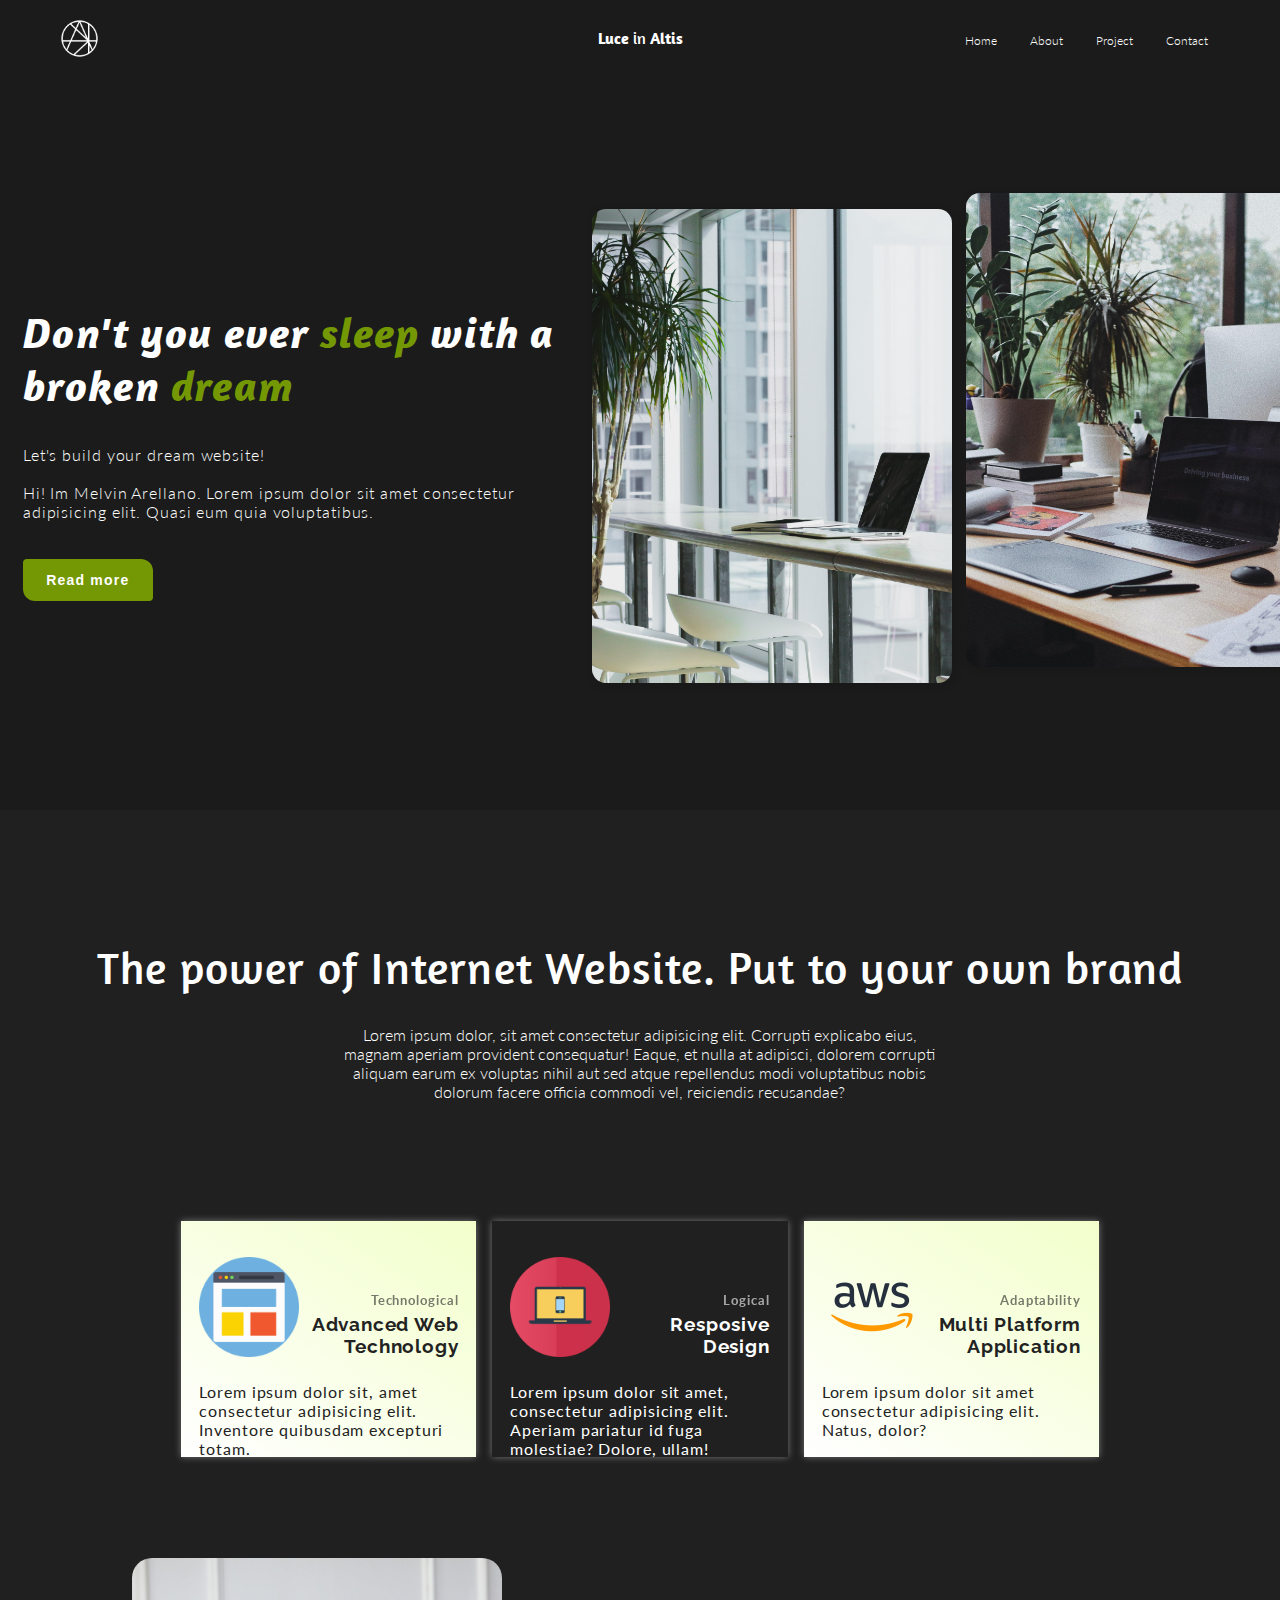
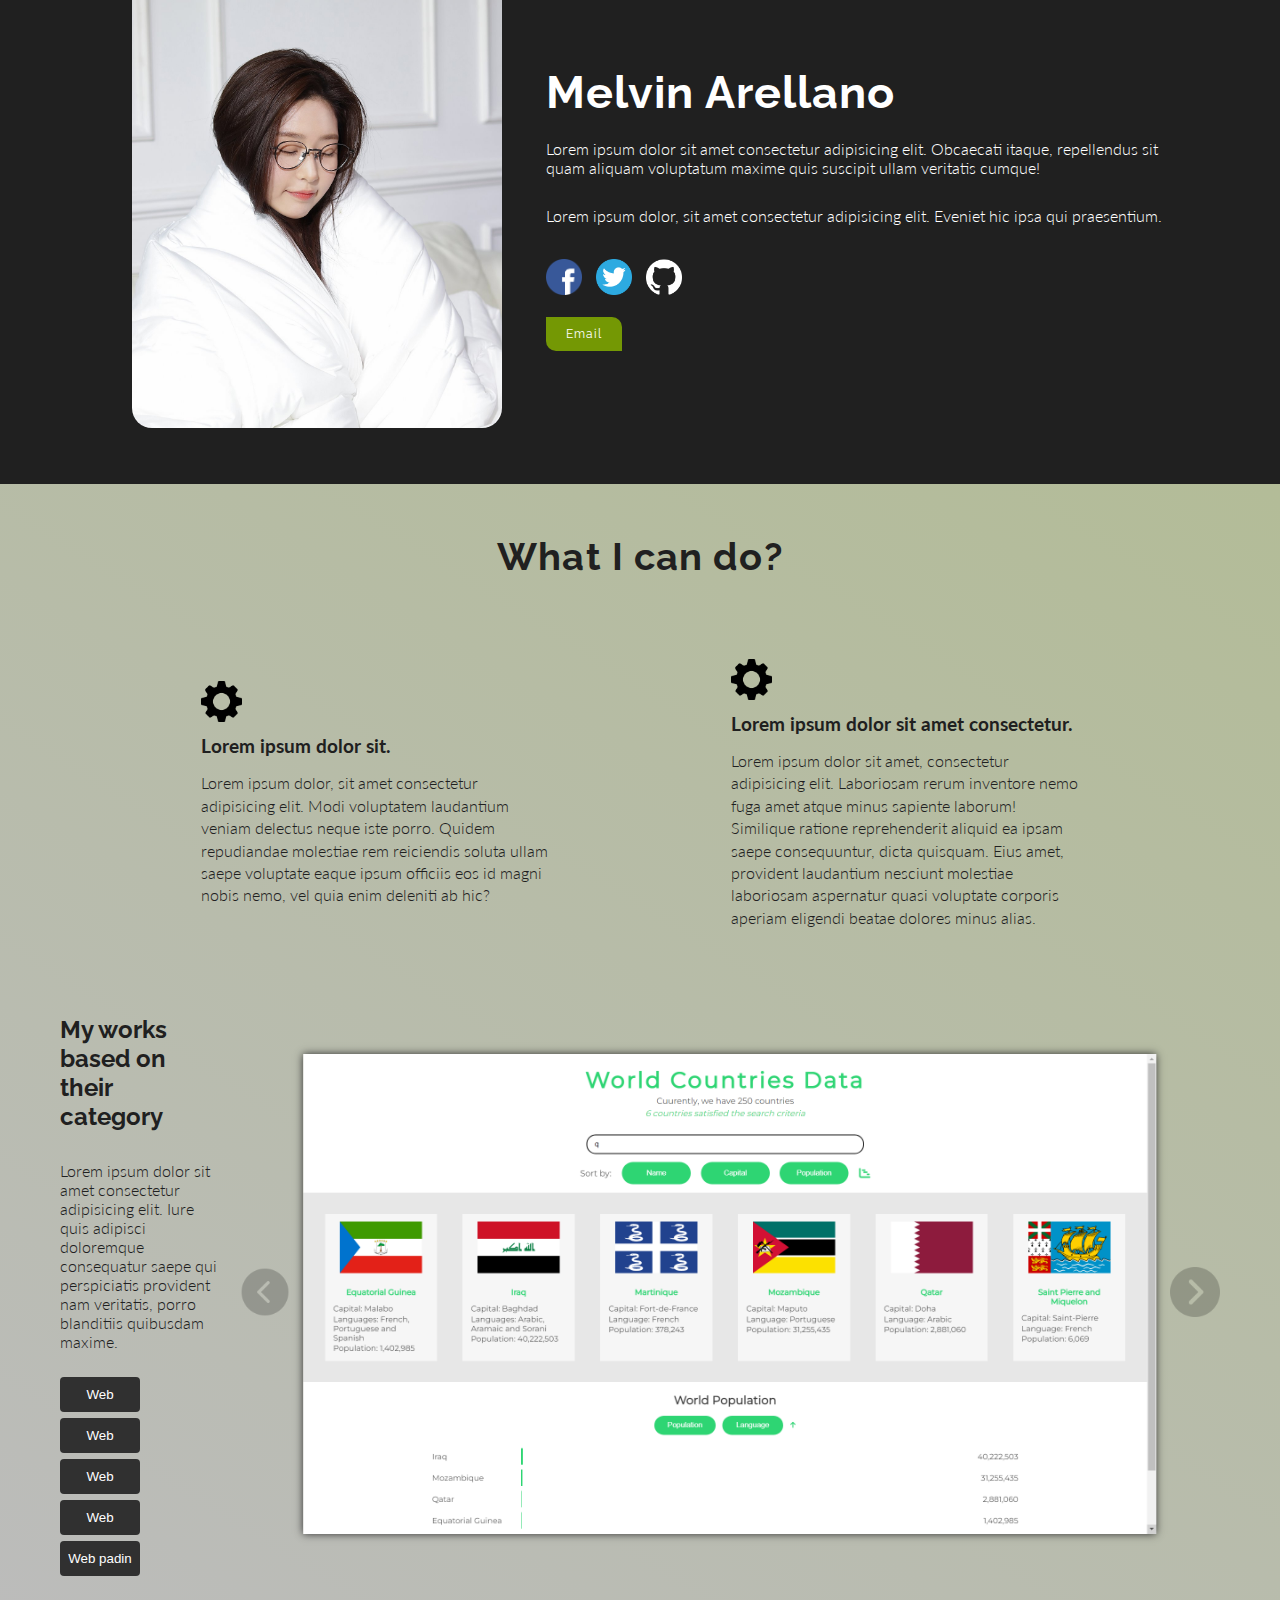
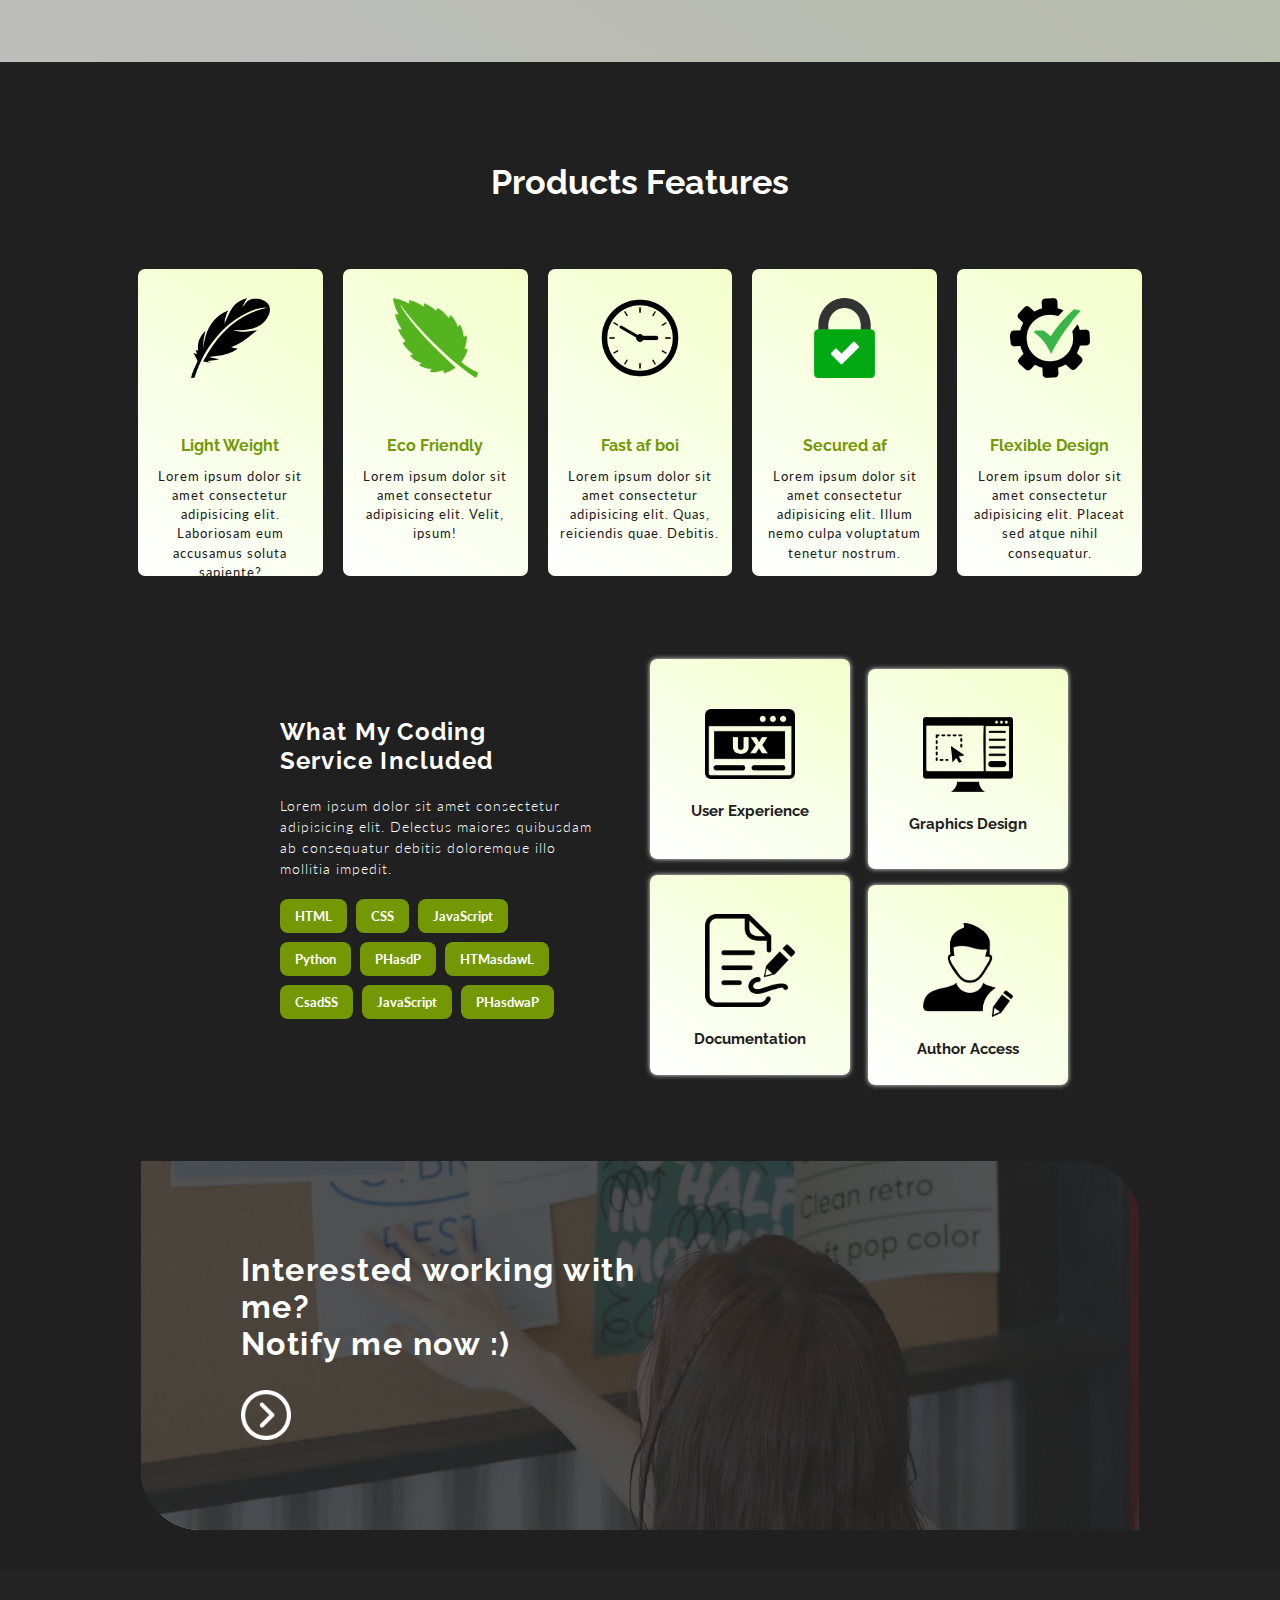
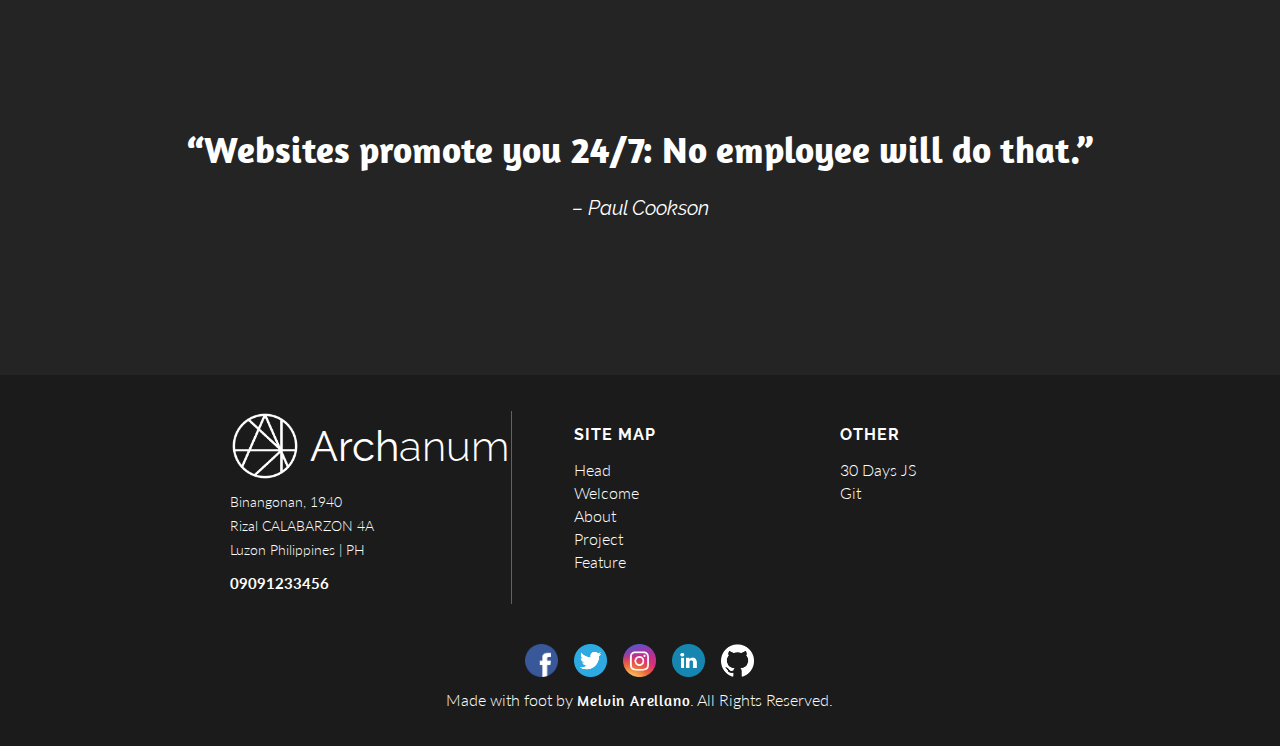
<file: index.html>
<!DOCTYPE html>
<html lang="en">
<head>
    <meta charset="UTF-8">
    <meta http-equiv="X-UA-Compatible" content="IE=edge">
    <meta name="viewport" content="width=device-width, initial-scale=1.0">
    <meta name="theme-color" content="#749804ff">
    <meta name ="msapplication-navbutton-color" content="#749804ff">
    <title>Home - Archanum</title>
    <link rel="stylesheet" href="res/css/default-index.css">
    <link rel="icon" href="res/img/icon.png">
    <script src="https://ajax.googleapis.com/ajax/libs/jquery/3.3.1/jquery.min.js"></script>
</head>
<body>
    <!-- <div class="error">
        <p>This website is not responsive at not suitable for below 1080p. Wip -aq e2</p>
    </div> -->
    <header id="forHead">
        <div class="header-upper">
            <div class="head-logo">
                <img src="res/img/arkanum-logo-w.png" alt="">
            </div>
            <div class="head-title">
                <p><span>Luce</span> in <span>Altis</span></p>
            </div>
            <div class="head-nav">
                <ul class="short">
                    <li><a href="#">Home</a></li>
                    <li><a href="#about">About</a></li>
                    <li><a href="#project">Project</a></li>
                    <li><a href="#contact">Contact</a></li>
                </ul>
            </div>
        </div>
        <div class="header-lower">
            <div class="head-banner-text">
                <h1>Don't you ever <span class="green">sleep</span> with a broken <span class="green">dream</span></h1>
                <p>Let's build your dream website!</p>
                <br>
                <p>Hi! Im Melvin Arellano. Lorem ipsum dolor sit amet consectetur adipisicing elit. Quasi eum quia voluptatibus.</p>
                <input type="button" class="green bg" value="Read more">
            </div>
            <div class="head-banner-img">
                <div class="head-banner-src first-img">
                    <img src="res/img/a1.jpg" alt="">
                </div>
                <div class="head-banner-src second-img">
                    <img src="res/img/a4.jpg" alt="">
                </div>
            </div>
        </div>
    </header>

    <main>
        <section id="welcome" class="banner-one">
            <div class="banner-one-upper">
                <h1>The power of Internet Website. Put to your own brand</h1>
                <p>Lorem ipsum dolor, sit amet consectetur adipisicing elit. Corrupti explicabo eius, magnam aperiam provident consequatur! Eaque, et nulla at adipisci, dolorem corrupti aliquam earum ex voluptas nihil aut sed atque repellendus modi voluptatibus nobis dolorum facere officia commodi vel, reiciendis recusandae?</p>
            </div>
            <div class="banner-one-lower">
                <div class="lower-right">
                    <div class="lower-right-skill marked">
                        <div class="lower-right-skill-title">
                            <img src="res/img/web-ico.png" alt="">
                            <div>
                                <h5>Technological</h5>
                                <h3>Advanced Web Technology</h3>
                            </div>
                        </div>
                        <p>Lorem ipsum dolor sit, amet consectetur adipisicing elit. Inventore quibusdam excepturi totam.</p>
                    </div>
                    <div class="lower-right-skill">
                        <div class="lower-right-skill-title">
                            <img src="res/img/responsive-ico.png" alt="">
                            <div>
                                <h5>Logical</h5>
                                <h3>Resposive Design</h3>
                            </div>
                        </div>
                        <p>Lorem ipsum dolor sit amet, consectetur adipisicing elit. Aperiam pariatur id fuga molestiae? Dolore, ullam!</p>
                    </div>
                    <div class="lower-right-skill marked">
                        <div class="lower-right-skill-title">
                            <img src="res/img/aws-ico.png" alt="">
                            <div>
                                <h5>Adaptability</h5>
                                <h3>Multi Platform Application</h3>
                            </div>
                        </div>
                        <p>Lorem ipsum dolor sit amet consectetur adipisicing elit. Natus, dolor?</p>
                    </div>
                </div>

                <div id="about" class="lower-left">
                    <div class="lower-left-pf">
                        <div class="lower-left-img">
                            <img src="res/img/heading-human2.jpg" alt="">
                        </div>
                        <div class="lower-left-info">
                            <h1>Melvin Arellano</h1>
                            <p>Lorem ipsum dolor sit amet consectetur adipisicing elit. Obcaecati itaque, repellendus sit quam aliquam voluptatum maxime quis suscipit ullam veritatis cumque!</p>
                            <br>
                            <p>Lorem ipsum dolor, sit amet consectetur adipisicing elit. Eveniet hic ipsa qui praesentium.</p>
                            <div class="link">
                                <a href="https://www.facebook.com/mlvnrlln/"><img src="res/img/fb.png" alt=""></a>
                                <a href="https://twitter.com/minju_official_"><img src="res/img/tw.png" alt=""></a>
                                <a href="https://github.com/Boreumdal"><img src="res/img/git.png" class="inverted" style="filter: invert();" alt=""></a>
                            </div>
                            <a class="pf-email" href="#contact">Email</a>
                        </div>
                        
                    </div>
                </div>

            </div>
        </section>

        <section id="project" class="projects">
            <div class="project-container">
                <div class="project-title">
                    <h1>What I can do?</h1>
                </div>
                <div class="project-text">
                    <div class="project-text-one">
                        <img src="res/img/gear.png" alt="">
                        <h3>Lorem ipsum dolor sit.</h3>
                        <p>Lorem ipsum dolor, sit amet consectetur adipisicing elit. Modi voluptatem laudantium veniam delectus neque iste porro. Quidem repudiandae molestiae rem reiciendis soluta ullam saepe voluptate eaque ipsum officiis eos id magni nobis nemo, vel quia enim deleniti ab hic?</p>
                    </div>
                    <div class="project-text-two">
                        <img src="res/img/gear.png" alt="">
                        <h3>Lorem ipsum dolor sit amet consectetur.</h3>
                        <p>Lorem ipsum dolor sit amet, consectetur adipisicing elit. Laboriosam rerum inventore nemo fuga amet atque minus sapiente laborum! Similique ratione reprehenderit aliquid ea ipsam saepe consequuntur, dicta quisquam. Eius amet, provident laudantium nesciunt molestiae laboriosam aspernatur quasi voluptate corporis aperiam eligendi beatae dolores minus alias.</p>
                    </div>
                </div>
                <div class="works">
                    <div class="project-nav">
                        <h2>My works based on their category</h2>
                        <p>Lorem ipsum dolor sit amet consectetur adipisicing elit. Iure quis adipisci doloremque consequatur saepe qui perspiciatis provident nam veritatis, porro blanditiis quibusdam maxime.</p>
                        <ul class="work-category">
                            <li><button>Web</button></li>
                            <li><button>Web</button></li>
                            <li><button>Web</button></li>
                            <li><button>Web</button></li>
                            <li><button>Web padin</button></li>
                        </ul>
                    </div>
                    <div class="project-gallery">

                        <div class="project-btn-container">
                            <button class="project-btn" data-btn-position="left">
                                <img src="res/img/left.png" alt="">
                            </button>
                        </div>

                        <ul class="project-img">
                            <li data-screen><img src="res/img/peek1.png" alt=""></li>
                            <li><img src="res/img/peek2.png" alt=""></li>
                            <li><img src="res/img/peek3.png" alt=""></li>
                        </ul>

                        <div class="project-btn-container">
                            <button class="project-btn" data-btn-position="right">
                                <img src="res/img/right.png" alt="">
                            </button>
                        </div>
                    </div>
                </div>
                
            </div>
        </section>

        <section id="benefit" class="benefit">
                <div class="advantage">
                    <div class="title">
                        <h2>Products Features</h2>
                    </div>
                    <div class="advantage-container">
                        <div class="advantage-item">
                            <div class="img-container">
                                <img src="res/img/light.png" alt="">
                            </div>
                            <div class="text-container">
                                <h4>Light Weight</h4>
                                <p>Lorem ipsum dolor sit amet consectetur adipisicing elit. Laboriosam eum accusamus soluta sapiente?</p>
                            </div>
                        </div>
                        <div class="advantage-item">
                            <div class="img-container">
                                <img src="res/img/eco.png" alt="">
                            </div>
                            <div class="text-container">
                                <h4>Eco Friendly</h4>
                                <p>Lorem ipsum dolor sit amet consectetur adipisicing elit. Velit, ipsum!</p>
                            </div>
                        </div>
                        <div class="advantage-item">
                            <div class="img-container">
                                <img src="res/img/fast.png" alt="">
                            </div>
                            <div class="text-container">
                                <h4>Fast af boi</h4>
                                <p>Lorem ipsum dolor sit amet consectetur adipisicing elit. Quas, reiciendis quae. Debitis.</p>
                            </div>
                        </div>
                        <div class="advantage-item">
                            <div class="img-container">
                                <img src="res/img/secured.png" alt="">
                            </div>
                            <div class="text-container">
                                <h4>Secured af</h4>
                                <p>Lorem ipsum dolor sit amet consectetur adipisicing elit. Illum nemo culpa voluptatum tenetur nostrum.</p>
                            </div>
                        </div>
                        <div class="advantage-item">
                            <div class="img-container">
                                <img src="res/img/flex.png" alt="">
                            </div>
                            <div class="text-container">
                                <h4>Flexible Design</h4>
                                <p>Lorem ipsum dolor sit amet consectetur adipisicing elit. Placeat sed atque nihil consequatur.</p>
                            </div>
                        </div>
                    </div>
                </div>
                <div class="include">
                    <div class="include-text-container">
                        <h2>What My Coding Service Included</h2>
                        <p>Lorem ipsum dolor sit amet consectetur adipisicing elit. Delectus maiores quibusdam ab consequatur debitis doloremque illo mollitia impedit.</p>
                        <div class="include-tags">
                            <div class="tag">HTML</div>
                            <div class="tag">CSS</div>
                            <div class="tag">JavaScript</div>
                            <div class="tag">Python</div>
                            <div class="tag">PHasdP</div>
                            <div class="tag">HTMasdawL</div>
                            <div class="tag">CsadSS</div>
                            <div class="tag">JavaScript</div>
                            <div class="tag">PHasdwaP</div>
                        </div>
                    </div>
                    <div class="include-card-container">
                        <div class="include-card-left">
                            <div class="include-card">
                                <img src="res/img/website-ux-icon.png" alt="">
                                <h4>User Experience</h4>
                            </div>
                            <div class="include-card">
                                <img src="res/img/document-edit-icon.png" alt="">
                                <h4>Documentation</h4>
                            </div>
                        </div>
                        <div class="include-card-right">
                            <div class="include-card">
                                <img src="res/img/graphic-design-icon.png" alt="">
                                <h4>Graphics Design</h4>
                            </div>
                            <div class="include-card">
                                <img src="res/img/writer-blogger-author-icon.png" alt="">
                                <h4>Author Access</h4>
                            </div>
                        </div>
                    </div>
                </div>
        </section>

        <section id="contact" class="interested">
            <div class="interested-container">
                <div class="interested-title">
                    <h2>Interested working with me?<br>Notify me now :)</h2>
                    <button id="interest-btn"><img src="res/img/next.png" alt=""></button>
                </div>
                <div class="interested-form">
                    <form action="#">
                        <label for="Name">Name: </label>
                        <input type="text" placeholder="Your name">
                        <label for="Email">Email: </label>
                        <input type="email" placeholder="Your email">

                        <button class="submit"><img src="res/img/email.png" alt=""></button>

                    </form>
                </div>
                
            </div>
        </section>

        <section class="remarks">
            <div class="remarks-container">
                <h1>“Websites promote you 24/7: No employee will do that.”</h1>
                <h2>– Paul Cookson</h2>
            </div>
        </section>
    </main>

    <footer>
        <div class="foot-info">
            <div class="addr">
                <div class="title">
                    <img src="res/img/arkanum-logo-w.png" alt="">
                    <p><strong>Arch</strong>anum</p>
                </div>
                <div class="title-addr">
                    <p>Binangonan, 1940<br>Rizal CALABARZON 4A<br>Luzon Philippines | PH</p>
                    <p class="contact-num">09091233456</p>
                </div>
                
            </div>
            <div class="shortcut">
                <div class="map">
                    <h4>SITE MAP</h4>
                    <ul><a href="#"></a>
                        <li><a href="#forHead">Head</a></li>
                        <li><a href="#welcome">Welcome</a></li>
                        <li><a href="#about">About</a></li>
                        <li><a href="#project">Project</a></li>
                        <li><a href="#benefit">Feature</a></li>
                    </ul>
                </div>
                <div class="res">
                    <h4>OTHER</h4>
                    <ul>
                        <li><a href="sub/30days/index.html">30 Days JS</a></li>
                        <li><a href="https://github.com/">Git</a></li>
                    </ul>
                </div>
            </div>
            
        </div>
        <div class="foot-cred">
            <ul class="social">
                <li><a href="https://www.facebook.com/mlvnrlln/"><img src="res/img/fb.png" alt=""></a></li>
                <li><a href="https://twitter.com/minju_official_"><img src="res/img/tw.png" alt=""></a></li>
                <li><a href="https://www.instagram.com/mlvnrlln/?hl=en"><img src="res/img/ig.png" alt=""></a></li>
                <li><a href="#"><img src="res/img/linkedin.png" alt=""></a></li>
                <li><a href="https://github.com/Boreumdal"><img src="res/img/git.png" style="filter: invert(100%);" alt=""></a></li>
            </ul>
            <p>Made with foot by <strong>Melvin Arellano</strong>. All Rights Reserved.</p>
        </div>
    </footer>

    <script src="res/script/default-index.js"></script>
</body>
</html>
</file>
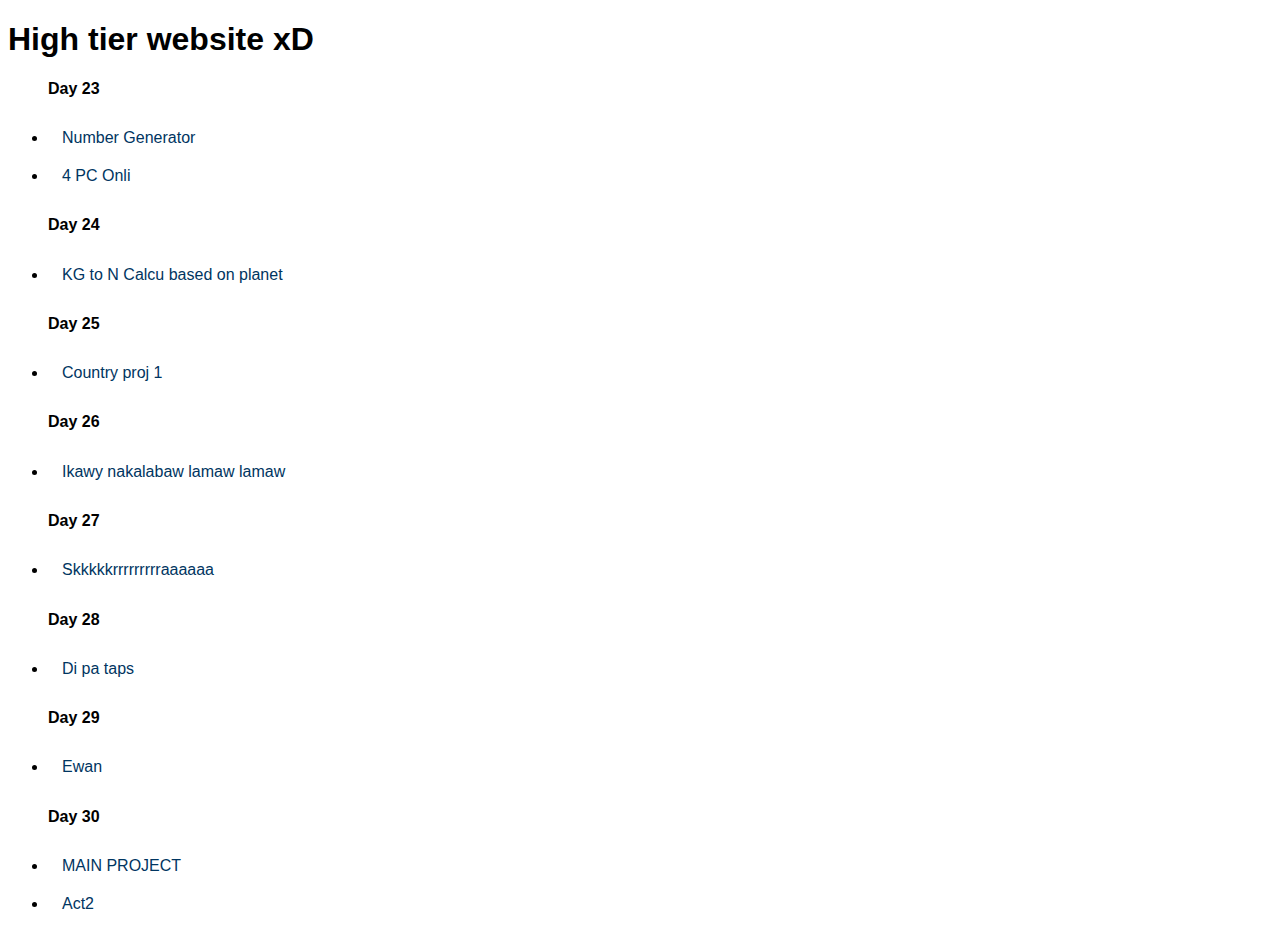
<file: sub/30days/index.html>
<!DOCTYPE html>
<html lang="en">
<head>
    <meta charset="UTF-8">
    <meta http-equiv="X-UA-Compatible" content="IE=edge">
    <meta name="viewport" content="width=device-width, initial-scale=1.0">
    <title>High quality website</title>
    <style>
        body{
            font-family: Calibri, sans-serif;
        }
        a {
            display: block;
            color: rgb(0, 53, 97);
            text-decoration: none;
            width: fit-content;
            padding: 10px 14px;
            border-radius: 5px;
        }
        a:hover {
            background-color: rgb(0, 53, 97);
            color: white;
        }
    </style>
</head>
<body>
    <h1>High tier website xD</h1>

    <ul>
        <h4>Day 23</h4>
        <li><a href="D23/activity1.html">Number Generator</a></li>
        <li><a href="D23/activity2.html">4 PC Onli</a></li>
        <h4>Day 24</h4>
        <li><a href="D24/home.html">KG to N Calcu based on planet</a></li>
        <h4>Day 25</h4>
        <li><a href="D25/home.html">Country proj 1</a></li>
        <h4>Day 26</h4>
        <li><a href="D26/home.html">Ikawy nakalabaw lamaw lamaw</a></li>
        <h4>Day 27</h4>
        <li><a href="D27/home.html">Skkkkkrrrrrrrrraaaaaa</a></li>
        <h4>Day 28</h4>
        <li><a href="D28/home.html">Di pa taps</a></li>
        <h4>Day 29</h4>
        <li><a href="D29/home.html">Ewan</a></li>
        <h4>Day 30</h4>
        <li><a href="D30/Act1/home.html">MAIN PROJECT</a></li>
        <li><a href="D30/Act2/home.html">Act2</a></li>
    </ul>
</body>
</html>
</file>
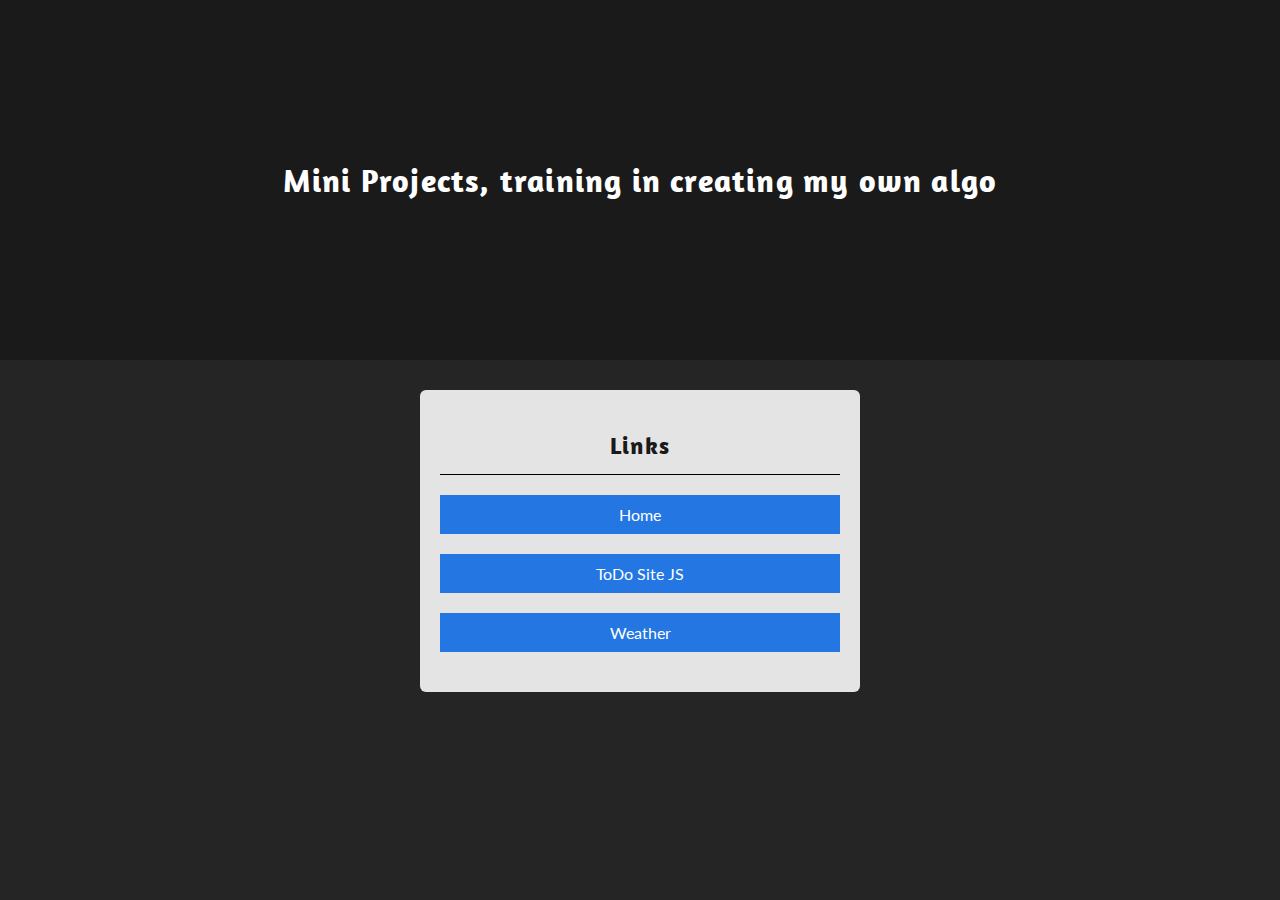
<file: sub/Mini Projects/index.html>
<!DOCTYPE html>
<html lang="en">
<head>
    <meta charset="UTF-8">
    <meta http-equiv="X-UA-Compatible" content="IE=edge">
    <meta name="viewport" content="width=device-width, initial-scale=1.0">
    <title>Mini Project</title>
    <link rel="stylesheet" href="index.style.css">
    <style>
        header {
            height: 40vh;
            display: flex;
            justify-content: center;
            align-items: center;
            background-color: rgb(26, 26, 26);
            text-align: center;
        }
        ul {
            list-style-type: none;
            height: fit-content;
        }
        li {
            display: block;
            margin: 20px 0;
            width: 100%;
        }
        a {
            color: white;
            text-decoration: none;
            background-color: rgb(36, 119, 227);
            padding: 10px 0;
            width: 100%;
            text-align: center;
            display: block;
        }
        a:hover {
            background-color: rgb(32, 105, 200);
        }
        main {
            margin: 10px 0;
            padding: 20px 0;
        }
        section {
            margin: auto;
            padding: 40px 20px 20px;
            width: 440px;
            background-color: rgb(228, 228, 228);
            color: rgb(26, 26, 26);;
            border-radius: 6px;
        }
        section > h2 {
            text-align: center;
            padding-bottom: 14px;
            border-bottom: 1px solid rgb(0, 0, 0);
        }
        @media only screen and (max-width: 770px) {
            header {
                padding: 0 20px;
            }
            section {
                width: 80vw;
            }
        }
    </style>
</head>
<body>
    <header>
        <h1>Mini Projects, training in creating my own algo</h1>
    </header>
    
    <main>
        <section>
            <h2>Links</h2>
            <ul>
                <li><a href="../../index.html">Home</a></li>
                <li><a href="To Do Site/home.html">ToDo Site JS</a></li>
                <li><a href="WeatherApp/home.html">Weather</a></li>
            </ul>
        </section>  
    </main>

</body>
</html>
</file>
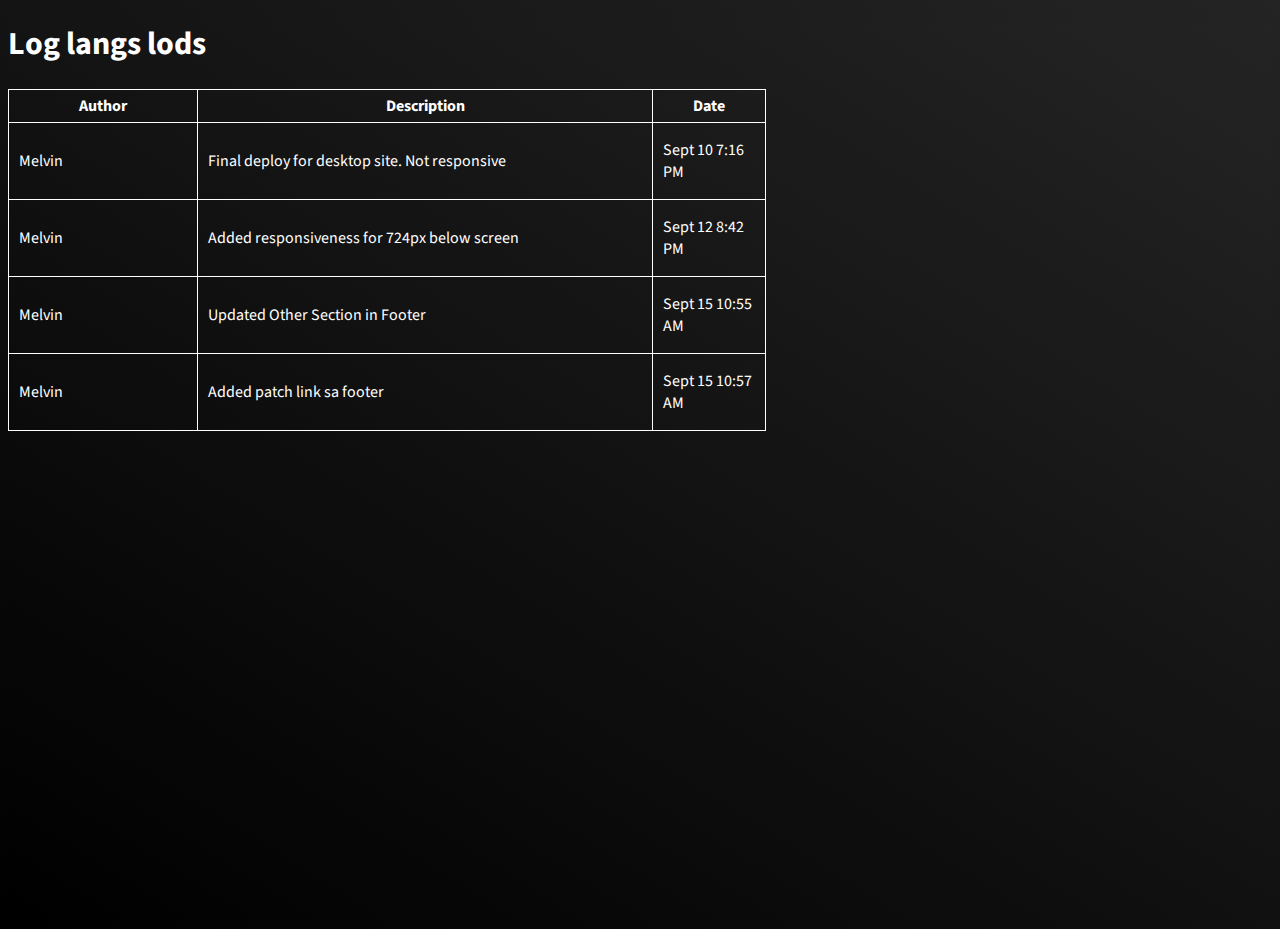
<file: sub/patch/patch.html>
<!DOCTYPE html>
<html lang="en">
<head>
    <meta charset="UTF-8">
    <meta http-equiv="X-UA-Compatible" content="IE=edge">
    <meta name="viewport" content="width=device-width, initial-scale=1.0">
    <title>Patch Update Logs</title>
    <style>
        @import url('https://fonts.googleapis.com/css2?family=Source+Sans+Pro:wght@300&display=swap');

        body, html {
            font-family: 'Source Sans Pro', sans-serif;
            min-height: 100vh;
            background: rgb(36,36,36);
            color: white;
            background: linear-gradient(212deg, rgba(36,36,36,1) 0%, rgba(0,0,0,1) 100%);
        }
        table {
            width: 60%;
        }
        table, th, td {
            border: 1px solid rgb(255, 255, 255);
            border-collapse: collapse;
            padding: 0 10px;
        }
        th.author {
            width: 25%;
            padding: 5px 0;
        }
        th.des {
            width: 60%;
            padding: 5px 0;
        }
        th.date {
            width: 15%;
            padding: 5px 0;
        }

        td {
            padding: 16px 10px;
        }
    </style>
</head>
<body>
    <h1>Log langs lods</h1>
    <table>
        <tr>
            <th class="author">Author</th>
            <th class="des">Description</th>
            <th class="date">Date</th>
        </tr>
        <tr>
            <td>Melvin</td>
            <td>Final deploy for desktop site. Not responsive</td>
            <td>Sept 10 7:16 PM</td>
        </tr>
        <tr>
            <td>Melvin</td>
            <td>Added responsiveness for 724px below screen</td>
            <td>Sept 12 8:42 PM</td>
        </tr>
        <tr>
            <td>Melvin</td>
            <td>Updated Other Section in Footer</td>
            <td>Sept 15 10:55 AM</td>
        </tr>
        <tr>
            <td>Melvin</td>
            <td>Added patch link sa footer</td>
            <td>Sept 15 10:57 AM</td>
        </tr>
        
    </table>
</body>
</html>
</file>
<file: res/css/default-index.css>
/* @import url('https://fonts.googleapis.com/css?family=Open+Sans|Merriweather|Roboto|Montserrat');
@import url('https://fonts.googleapis.com/css2?family=PT+Serif:wght@400;700&display=swap'); */
@import url('https://fonts.googleapis.com/css2?family=Amaranth:wght@400;700&family=Lato:wght@100;300;400;700&family=Raleway:wght@100;400;600;800&display=swap');



:root {
    --olive-drab-3: #749804ff;
    --black-chocolate: rgb(32, 32, 32);
}

* {
    padding: 0;
    margin: 0;
    box-sizing: border-box;
}

html {
    scroll-behavior: smooth
}

body, html {
    min-height: 100%;
    font-family: 'Lato', sans-serif;
    font-weight: 300;
    color: rgb(255, 255, 255);
    background-color: var(--black-chocolate);
}

/* div.error {
    background-color: rgb(206, 67, 67);
    width: 100%;
    padding: 7px 10px;
    font-family: 'Raleway', 'Lato';
    font-weight: 600;
    font-size: 14px;
    letter-spacing: 1.2px;
    animation: bounce 1s infinite;
}

@keyframes bounce {
    0% {
        padding-left: 7px;
    }
    50% {
        padding-left: 19px;
    }
    100% {
        padding-left: 7px;
    }
} */

header {
    padding-top: 10px;
    height: 90vh;
    background-color: rgb(27, 27, 27);
}
.green {
    color: var(--olive-drab-3);
}

.green.bg {
    background-color: var(--olive-drab-3);
}

/* HEADER UPPER */

div.header-upper {
    margin: 0 60px;
    display: flex;
    flex-direction: row;
    justify-content: space-between;
    align-items: center;
    height: 7%;
    
}

div.header-upper div.head-logo {
    width: 33.33%;
    display: flex;
    flex-direction: row;
    align-items: center;
}

div.header-upper div.head-logo img {
    width: 39px;
}

div.header-upper div.head-title {
    width: 33.33%;
    text-align: center;
    font-family: Amaranth, sans;
    font-weight: 400;
}
div.header-upper div.head-title span {
    font-weight: 700;
}

div.header-upper div.head-nav {
    width: 33.33%;
}

div.header-upper div.head-nav ul {
    list-style-type: none;
    display: flex;
    flex-direction: row;
    justify-content: flex-end;
}

div.header-upper div.head-nav ul li {
    display: inline-block;
    margin-left: 9px;
}
div.header-upper div.head-nav ul li a {
    text-decoration: none;
    border-radius: 3px;
    color: var(--font-white);
    padding: 8px 12px;
    font-size: 12px;
    transition: .1s;
}

div.header-upper div.head-nav ul li a:hover {
    background-color: rgb(49, 49, 49);
    color: white;
}

div.head-banner-text h1 {
    font-family: 'Amaranth', sans;
}


/* HEADER LOWER */


div.header-lower {
    display: flex;
    justify-content: center;
    height: 93%;
}

div.header-lower div.head-banner-text, div.header-lower div.head-banner-img {
    width: 49%;
    height: 100%;
}

div.header-lower div.head-banner-text {
    display: flex;
    flex-direction: column;
    justify-content: center;
    padding-left: 15px;
    margin-right: 5px;
}

div.header-lower div.head-banner-text h1 {
    padding: 32px 0;
    font-size: 43px;
    font-style: italic;
    letter-spacing: 1.4px;
}

div.header-lower div.head-banner-text p {
    letter-spacing: .9px;
    width: 90%;
}

div.header-lower div.head-banner-text input {
    width: 130px;
    border: none;
    border-radius: 4px 12px 4px 12px;
    height: 42px;
    color: rgb(255, 255, 255);
    margin-top: 38px;
    font-size: 14px;
    font-weight: 700;
    letter-spacing: 1.2px;
    cursor: pointer;
    transition: .1s;
}

div.header-lower div.head-banner-text input:hover {
    background-color: rgb(94, 124, 4);
}

div.head-banner-img {
    display: flex;
    flex-direction: row;
    justify-content: center;
    align-items: center;
    padding: 10px;
    margin-left: 5px;
}

div.head-banner-src {
    display: flex;
    justify-content: center;
    align-items: center;
    margin: 0 7px;
}

div.head-banner-src img {
    width: 360px;
    border-radius: 14px;
    box-shadow: 2px 2px 8px rgba(19, 19, 19, 0.273);
    transition: scale .2s;
}

div.head-banner-src img:hover {
    scale: 1.02;
}

.first-img img {
    margin-top: 16px;
}

.second-img img {
    margin-bottom: 16px;
}




/* MAIN */

/* SECTION 1 */
section.banner-one {
    display: flex;
    flex-direction: column;
}

section.banner-one div.banner-one-upper {
    padding: 100px 0;
    display: flex;
    flex-direction: column;
    justify-content: center;
    align-items: center;
}

section.banner-one div.banner-one-upper h1 {
    font-family: 'Amaranth', sans;
    font-size: 45px;
    font-weight: 400;
    letter-spacing: 1.2px;
    padding: 30px 0;
}

section.banner-one div.banner-one-upper p {
    text-align: center;
    width: 48%;
}

section.banner-one div.banner-one-lower {
    display: flex;
    flex-direction: column;
    justify-content: center;
    align-items: center;
    width: 87%;
    margin: 0 auto;
}

div.lower-left {
    /* width: 68%; */
    margin: 10px;
}

div.lower-left-pf {
    height: 492px;
    display: flex;
    flex-direction: row;
    align-items: center;
    justify-content: center;
    /* background-color: rgb(29, 29, 29);
    box-shadow: 0px 0px 8px rgba(255, 255, 255, 0.349); */
}

div.lower-left-pf .lower-left-img {
    display: flex;
    align-items: center;
    width: 40%;
    height: 100%;
}

div.lower-left-pf .lower-left-img img {
    width: 370px;
    margin: 0 auto;
    border-radius: 20px;
    /* opacity: .1; */
}

div.lower-left-pf .lower-left-info {
    align-self: center;
    width: 59%;
    padding: 0 15px 0 10px;
}

div.lower-left-pf .lower-left-info h1 {
    padding: 20px 0;
    font-size: 45px;
    font-family: 'Raleway', sans;
    letter-spacing: 1px;
}

div.lower-left-pf .lower-left-info p {
    padding: 0 0 10px;
}

div.lower-left-pf .lower-left-info a.pf-email {
    background-color: var(--olive-drab-3);
    border: none;
    border-radius: 0 10px 0 10px;
    font-family: 'Raleway';
    font-weight: 400;
    font-size: 12px;
    color: white;
    letter-spacing: 1px;
    padding: 10px 20px;
    cursor: pointer;
    text-decoration: none;
    transition: all .2s;
}

div.lower-left-pf .lower-left-info a.pf-email:hover {
    background-color: rgb(94, 124, 4);
}


div.lower-left-pf .lower-left-info .link {
    margin: 24px 0;
}

div.lower-left-pf .lower-left-info .link img {
    width: 36px;
}

div.lower-left-pf .lower-left-info .link a {
    text-decoration: none;
    color: white;
    margin: 0 10px 0 0;
}

div.lower-left-pf .lower-left-info .link a:hover {
    filter: brightness(120%);
}

div.lower-left-pf .lower-left-info .link .inverted:hover {
    opacity: .9;
}

div.lower-right {
    height: fit-content;
    margin: 0 90px 60px;
    display: flex;
    flex-direction: row;
    justify-content: center;
}

div.lower-right-skill {
    margin: 20px 8px;
    padding: 26px 18px;
    height: 236px;
    width: 33%;
    letter-spacing: .9px;
    font-weight: 400;
    box-shadow: 0px 0px 7px rgba(255, 255, 255, 0.386);
}

div.lower-right-skill.marked {
    /* background-color: #e3ddd6; */
    background: rgb(242,255,203);
    background: linear-gradient(212deg, rgba(242,255,203,1) 0%, rgba(255,255,255,1) 100%);
    color: rgb(34, 34, 34);
}

div.lower-right-skill-title {
    display: flex;
    flex-direction: row;
    justify-content: space-between;
}

div.lower-right-skill-title div {
    text-align: right;
    padding: 10px 0;
    align-self: flex-end;
}
div.lower-right-skill-title div h5 {
    opacity: .6;
}
div.lower-right-skill-title div h3 {
    font-family: 'Raleway', sans;
    padding: 5px 0 0 0;
    letter-spacing: .8px;
}

div.lower-right-skill img {
    display: block;
    width: 100px;
    padding: 10px 0;
}

div.lower-right-skill p {
    padding: 15px 0 0;
}



/*  SAECTION PROJECT S */

section.projects {
    background-image: url('../img/main-section-bg.jpg');
    background-position: center;
    background-size: cover;
    background-repeat: no-repeat;
    background-attachment: fixed;
    position: relative;
    color: var(--black-chocolate);
    position: relative;
    margin-top: 35px;
    padding: 40px;
    z-index: 2;
    padding: 30px 50px 80px;
}

section.projects::after {
    content: '';
    width: 100%;
    height: 100%;
    inset: 0;
    position: absolute;
    top: 0;
    background: rgb(242,255,203);
    background: linear-gradient(212deg, rgba(242,255,203,1) 0%, rgba(255,255,255,1) 100%);
    z-index: -1;
    opacity: .7;
}

div.project-container {
    z-index: 1;
    width: 100%;
}

div.project-title {
    padding: 20px 0 50px;
}

div.project-title h1 {
    font-family: 'Raleway', 'Lato';
    font-size: 38px;
    letter-spacing: 1.1px;
    text-align: center;
}

div.project-text {
    display: flex;
    flex-direction: row;
    justify-content: space-evenly;
    align-items: center;
    margin-bottom: 40px;
    padding: 10px 0 16px;
}

div.project-text > div {
    width: 408px;
    padding: 20px 30px;
}

div.project-text > div > img {
    width: 41px;
}

div.project-text > div > h3 {
    padding: 10px 0 15px;
}

div.project-text > div > p {
    line-height: 1.4rem;
}

div.works {
    display: flex;
    flex-direction: row;
    justify-content: space-evenly;
}

div.project-nav {
    display: flex;
    flex-direction: column;
    justify-content: center;
    padding: 0 10px;
}

div.project-nav h2 {
    font-family: 'Raleway', 'Lato';
    padding: 10px 0;
}

div.project-nav p {
    padding: 20px 0;
}

div.project-nav > ul.work-category {
    list-style-type: none;
} 

div.project-nav > ul.work-category > li {
    width: 50%;
    margin: 6px 0;
}

div.project-nav > ul.work-category > li > button {
    width: 100%;
    background-color: rgb(48, 48, 48);
    border: none;
    color: white;
    padding: 10px 0;
    cursor: pointer;
    border-radius: 4px;
}
div.project-nav > ul.work-category > li > button:hover {
    
    background-color: rgb(62, 62, 62);
}

div.project-gallery {
    width: fit-content;
    display: flex;
    flex-direction: row;
    justify-content: center;
    align-items: center;
}

button.project-btn {
    width: 50px;
    padding: 0;
    margin: 10px;
    border: none;
    border-radius: 50%;
    background-color: transparent;
    cursor: pointer;
    transition: opacity .3s;
    opacity: .2;
    z-index: 2;
}

button.project-btn:hover {
    opacity: 1;
}

button.project-btn > img {
    width: 100%;
}


ul.project-img {
    position: relative;
    height: 490px;
    width: 860px;
    list-style-type: none;
}

ul.project-img > li {
    display: block;
    position: absolute;
    height: 480px;
    width: fit-content;
    top: 50%;
    left: 50%;
    transform: translate(-50%, -50%);
    transition: opacity .2s;
    opacity: 0;
}

ul.project-img > li > img {
    height: 100%;
    box-shadow: 0px 0px 8px rgb(49, 49, 49);
}

ul.project-img > li[data-screen] {
    opacity: 1;
}

/* section benifits */

section.benefit {
    margin: 30px 0;
}

div.advantage {
    width: 80%;
    margin: 0 auto;
}

div.advantage .title {
    padding: 70px 0 60px;
}

div.advantage .title h2 {
    font-family: 'Raleway', 'Lato';
    font-size: 34px;
    text-align: center;
}

div.advantage-container {
    display: flex;
    flex-direction: row;
    justify-content: space-evenly;
    
}

div.advantage-item {
    width: 300px;
    margin: 7px 10px;
    display: flex;
    flex-direction: column;
    justify-content: space-between;
    padding: 19px 6px;
    border-radius: 7px;
    background: rgb(242,255,203);
    background: linear-gradient(212deg, rgba(242,255,203,1) 0%, rgba(255,255,255,1) 100%);
}

div.advantage-item div.img-container {
    height: 50%;
    width: 100%;
    display: flex;
    justify-content: center;
}

div.advantage-item div.text-container {
    height: 50%;
    width: 100%;
    text-align: center;
    padding: 7px 0 10px;
}

div.advantage-item div.text-container p {
    letter-spacing: 1px;
    line-height: 1.2rem;
    font-size: 13px;
    color: var(--black-chocolate);
    font-weight: 400;
}

div.advantage-item div.text-container h4 {
    color: var(--olive-drab-3);
    font-family: 'Raleway', sans;
    padding: 6px 0 12px;
}

div.advantage-item img {
    height: 100px;
    padding: 10px;
}



div.include {
    display: flex;
    flex-direction: row;
    justify-content: center;
    align-items: center;
    margin: 40px 0;
}

div.include div.include-text-container {
    display: flex;
    flex-direction: column;
    width: 30%;
    padding: 0 6px 0 63px;
    margin: 20px;
}

div.include div.include-text-container h2 {
    font-family: 'Raleway';
    padding: 20px 10px 20px 0;
    letter-spacing: 1.2px;
}

div.include div.include-text-container p {
    line-height: 1.5em;
    font-size: 14px;
    letter-spacing: 1px;
}

div.include div.include-text-container div.include-tags {
    display: flex;
    flex-direction: row;
    flex-wrap: wrap;
    margin: 20px 0;
}

div.include div.include-text-container div.include-tags div.tag {
    display: inline-block;
    background-color: var(--olive-drab-3);
    margin: 0px 9px 9px 0;
    padding: 9px 15px;
    font-size: 13px;
    border-radius: 8px;
    font-weight: 700;
    cursor: pointer;
}

div.include div.include-text-container div.include-tags div.tag:hover {
    background-color: rgb(19, 131, 19);
}

div.include div.include-card-container {
    display: flex;
    flex-direction: row;
    align-items: center;
    width: 33%;
    margin: 20px;
}

div.include div.include-card-left {
    padding-bottom: 10px;
}

div.include div.include-card-right {
    padding-top: 10px;
}

div.include div.include-card {
    border-radius: 7px;
    background: rgb(242,255,203);
    background: linear-gradient(212deg, rgba(242,255,203,1) 0%, rgba(255,255,255,1) 100%);
    margin: 16px 9px;
    width: 200px;
    height: 200px;
    display: flex;
    flex-direction: column;
    justify-content: center;
    align-items: center;
    box-shadow: 0px 0px 5px rgba(255, 255, 255, 0.895);
}

div.include div.include-card img {
    width: 90px;
    margin: 17px 0;
}

div.include div.include-card h4 {
    font-family: 'Raleway';
    color: var(--black-chocolate);
    font-size: 15px;
    padding: 6px 0;
}

section.interested {
    width: 100%;
    height: 41vh;
    display: flex;
    justify-content: center;
    align-items: center;
}

div.interested-container {
    background: url('../img/interested.jpg');
    background-position: center;
    border-radius: 0px 60px 0 60px;
    width: 78%;
    height: 100%;
    margin: 0 auto;
    display: flex;
    flex-direction: row;
    justify-content: center;
    padding: 0 100px;
    color: white;
    position: relative;
    z-index: 2;
    overflow: hidden;
}

div.interested-container::after {
    content: '';
    position: absolute;
    width: 100%;
    height: 100%;
    inset: 0;
    background-color: rgb(39, 39, 39);
    z-index: -1;
    opacity: .8;
}


div.interested-container > .interested-title > h2 {
    height: fit-content;
    font-family: 'Raleway', 'Lato';
    font-weight: 700;
    letter-spacing: 1.5px;
    font-size: 32px;
    margin: 14px 0px;
}

div.interested-container > .interested-title > button {
    width: 50px;
    height: 50px;
    border: none;
    border-radius: 50%;
    background-color: transparent;
    margin: 14px 0px;
    cursor: pointer;
}

div.interested-container > .interested-title > button:hover img {
    filter: invert(70%);
}

div.interested-container > .interested-title > button > img {
    width: 100%;
    display: block;
    transition: all .2s;
    filter: invert(100%);
}

div.interested-title {
    width: 60%;
    display: flex;
    flex-direction: column;
    justify-content: center;
}

div.interested-form {
    width: 40%;
    display: flex;
    flex-direction: column;
    justify-content: center;
    margin: 20px 0 0 100px;
    opacity: 0;
    transition: opacity .2s ease-in-out;
}

div.interested-form > form > label {
    font-size: 14px;
}

div.interested-form > form > input[type='text'], div.interested-form > form > input[type='email'] {
    background-color: white;
    width: 300px;
    margin: 10px 0;
    padding: 12px 17px;
    border-radius: 2px;
    border: none;
    display: block;
}
div.interested-form > form > button.submit {
    margin: 10px 0;
    background-color: white;
    border: none;
    width: 87px;
    height: fit-content;
    padding: 2px 0 0;
    cursor: pointer;
}

div.interested-form > form > button.submit > img {
    width: 27px;
}


section.remarks {
    margin-top: 40px;
    width: 100%;
    height: 45vh;
    background: url('../img/remarks.jpg');
    background-position: center;
    background-size: cover;
    background-attachment: fixed;
    
}

section.remarks > div.remarks-container {
    display: flex;
    flex-direction: column;
    justify-content: center;
    align-items: center;
    position: relative;
    height: 100%;
    width: 100%;
    z-index: 1;
}

section.remarks > div.remarks-container::after {
    content: '';
    position: absolute;
    width: 100%;
    height: 100%;
    inset: 0;
    background-color: rgb(37, 37, 37);
    opacity: .8;
    z-index: -1;
}

section.remarks > div.remarks-container > h1 {
    font-size: 37px;
    font-family: 'Amaranth', sans;
    margin-bottom: 12px;
}

section.remarks > div.remarks-container > h2 {
    margin-top: 12px;
    font-size: 20px;
    font-family: 'Raleway', sans;
    font-weight: 400;
    font-style: italic;
}





footer {
    padding: 36px 0;
    display: flex;
    flex-direction: column;
    justify-content: center;
    align-items: center;
    background-color: rgb(27, 27, 27);
}

footer div.foot-info {
    display: flex;
    flex-direction: row;
    justify-content: center;
    width: 100%;
}
footer div.addr {
    width: 58%;
}

footer div.addr div.title {
    display: flex;
    flex-direction: row;
    align-items: center;
    width: 100%;
}

footer div.addr div.title img {
    width: 70px;
}

footer div.addr div.title p {
    font-size: 42px;
    padding: 0 10px;
    font-family: 'Raleway', sans;
}

footer div.addr div.title-addr p {
    margin: 9px 0;
    line-height: 1.5rem;
    font-size: 14px;
}

footer div.addr div.title-addr p.contact-num {
    font-weight: 700;
    font-size: 15px;
}

footer div.addr {
    border-right: 1px solid rgb(98, 98, 98);
    width: 22%;
}

div.shortcut {
    display: flex;
    flex-direction: row;
    justify-content: center;
    width: 42%;
}

footer div.map, footer div.res {
    margin-left: 19px;
    padding-left: 40px;
    width: 46%;
}

footer div.map h4, footer div.res h4 {
    margin: 14px 0;
    font-family: 'Raleway', sans;
    letter-spacing: 1px;
}

footer div.map ul, footer div.res ul {
    list-style: none;
}

footer div.map ul li, footer div.res ul li {
    padding: 2px 0;
}

footer div.map ul li a, footer div.res ul li a {
    color: white;
    text-decoration: none;
}

footer div.map ul li a:hover, footer div.res ul li a:hover {
    text-shadow: 1px 1px 3px white;
}


footer div.foot-cred ul.social {
    list-style-type: none;
    margin: 10px;
}
footer div.foot-cred ul.social li {
    display: inline-block;
}

footer div.foot-cred ul.social img {
    width: 33px;
    margin: 0 6px;
}

footer div.foot-cred {
    display: flex;
    flex-direction: column;
    align-items: center;
    margin: 30px 0 0px;
    width: 66%;
}

footer div.foot-cred strong {
    font-family: 'Amaranth', 'Raleway', 'Lato';
    font-weight: 400;
    font-size: 15px;
    letter-spacing: .8px;
}

.visible {
    opacity: 1;
}

/* poco has 393 width */

@media only screen and (max-width: 660px) {
    div.head-nav {
        visibility: hidden;
    }
}

@media only screen and (max-width: 724px) {
    header {
        padding-bottom: 60px;
    }
    div.header-upper {
        margin: 0 10px;
    }
    
    div.header-lower {
        flex-direction: column;
        align-items: center;
        justify-content: center;
    }
    div.header-lower div.head-banner-text h1 {
        text-align: center;
    }
    div.header-lower div.head-banner-text p {
        margin: auto;
        font-size: 13px;
        text-align: center;
    }
    div.header-lower div.head-banner-text input {
        margin: 38px auto 0;
    }
    div.header-lower div.head-banner-text {
        width: 100%;
        padding: 30px;
    }

    div.head-banner-img {
        padding: 0px 0;
    }
    div.head-banner-src img {
        width: 175px;
        display: block;
    }

    /*  main */

    /* section 1 */
    section.banner-one div.banner-one-upper {
        text-align: center;
        padding: 50px 0;
    }
    section.banner-one div.banner-one-upper p {
        width: 78%;
    }

    div.lower-right {
        flex-direction: column;
        margin: 0 20px;
    }

    div.lower-right-skill {
        width: 100%;
        margin: 20px 0;
        padding: 40px 27px;
        height: fit-content;
    }

    div.lower-right-skill-title div {
        height: 100%;
    }

    div.lower-right-skill-title {
        width: 100%;
        padding: 0;
        margin: 0;
    }

    div.lower-right-skill p {
        font-size: 14px;
        line-height: 1.2rem;
    }

    div.lower-left {
        width: 100%;
    }
    div.lower-left-pf {
        flex-direction: column;
        height: fit-content;
        width: 100%;
        padding: 10px 0;
        margin: 20px 0 20px;
    }

    div.lower-left-pf .lower-left-img {
        width: 100%;
        padding: 10px 40px;
    }

    div.lower-left-pf .lower-left-img img {
        width: 100%;
    }
    div.lower-left-pf .lower-left-info {
        width: 100%;
        padding: 0 24px 0;
    }

    section.projects {
        width: 100%;
        padding: 0;
    }
    
    div.project-title {
        padding: 40px 0 40px;
    }
    div.project-text {
        flex-direction: column;
        width: 100%;
    }
    div.project-text > div {
        padding: 30px 30px;
        width: 100%;
    }

    div.works {
        flex-direction: column;
        display: flex;
    }

    div.project-gallery {
        justify-content: center;
        align-items: center;
        width: 100%;
    }
    div.project-btn-container {
        
        z-index: 2;
    }
    div.project-nav {
        padding: 0 20px;
    }

    ul.project-img {
        width: 100%;
        height: 300px;
        z-index: 0;
    }
    ul.project-img > li {
        height: 210px;
    }


    div.advantage .title {
        padding: 50px 0 50px;
    }
    div.advantage-container {
        flex-wrap: wrap;
    }
    div.advantage-item {
        width: 230px;
        margin: 10px;
    }
    div.include {
        flex-direction: column;
        margin: 0;
    }
    div.include div.include-text-container {
        width: 100%;
        padding: 0 30px;
    }
    div.include div.include-card-container {
        width: 100%;
        justify-content: center;
    }
    div.include div.include-card {
        width: 170px;
        height: 170px;
    }


    section.interested {
        height: fit-content;
    }
    div.interested-container {
        width: 97%;
        flex-direction: column;
        padding: 20px;
    }

    div.interested-container > .interested-title {
        width: 100%;
    }
    div.interested-form {
        width: 100%;
        margin: 0;
    }

    section.remarks {
        text-align: center;
    }
    section.remarks > div.remarks-container > h1 {
        font-size: 32px;
    }
    section.remarks > div.remarks-container > h2 {
        font-size: 14px;
    }
    footer {
        padding: 36px 20px;
    }

    footer div.foot-info {
        flex-direction: column;
    }

    footer div.addr div.title {
        justify-content: center;
    }

    footer div.addr {
        border-right: 0;
        border-bottom: 1px solid rgb(98, 98, 98);
        width: 100%;
        display: flex;
        flex-direction: column;
        justify-content: center;
        align-items: center;
    }
    div.shortcut {
        width: 100%;
    }
    footer div.map, footer div.res {
        padding: 0 0 0 13px;
        margin: 0;
    }
    footer div.map ul li a, footer div.res ul li a {
        font-size: 13px;
    }

    footer div.foot-cred {
        width: 100%;
    }

    footer div.foot-cred p {
        text-align: center;
        font-size: 12px;
    }
    footer div.foot-cred strong{
        font-size: 13px;
    }
}
</file>
<file: sub/Mini Projects/index.style.css>
@import url('https://fonts.googleapis.com/css2?family=Amaranth:wght@700&family=Lato:wght@100;300;400;700&display=swap');

*, *::before, *::after {
    margin: 0;
    padding: 0;
    box-sizing: border-box;
}

body, html {
    min-height: 100%;
}

body {
    background-color: rgb(37, 37, 37);
    color: white;
    font-family: 'Lato', sans;
}

h1, h2, h3, h4 {
    font-family: Amaranth, Lato, sans;
    letter-spacing: 1.2px;
}
</file>
